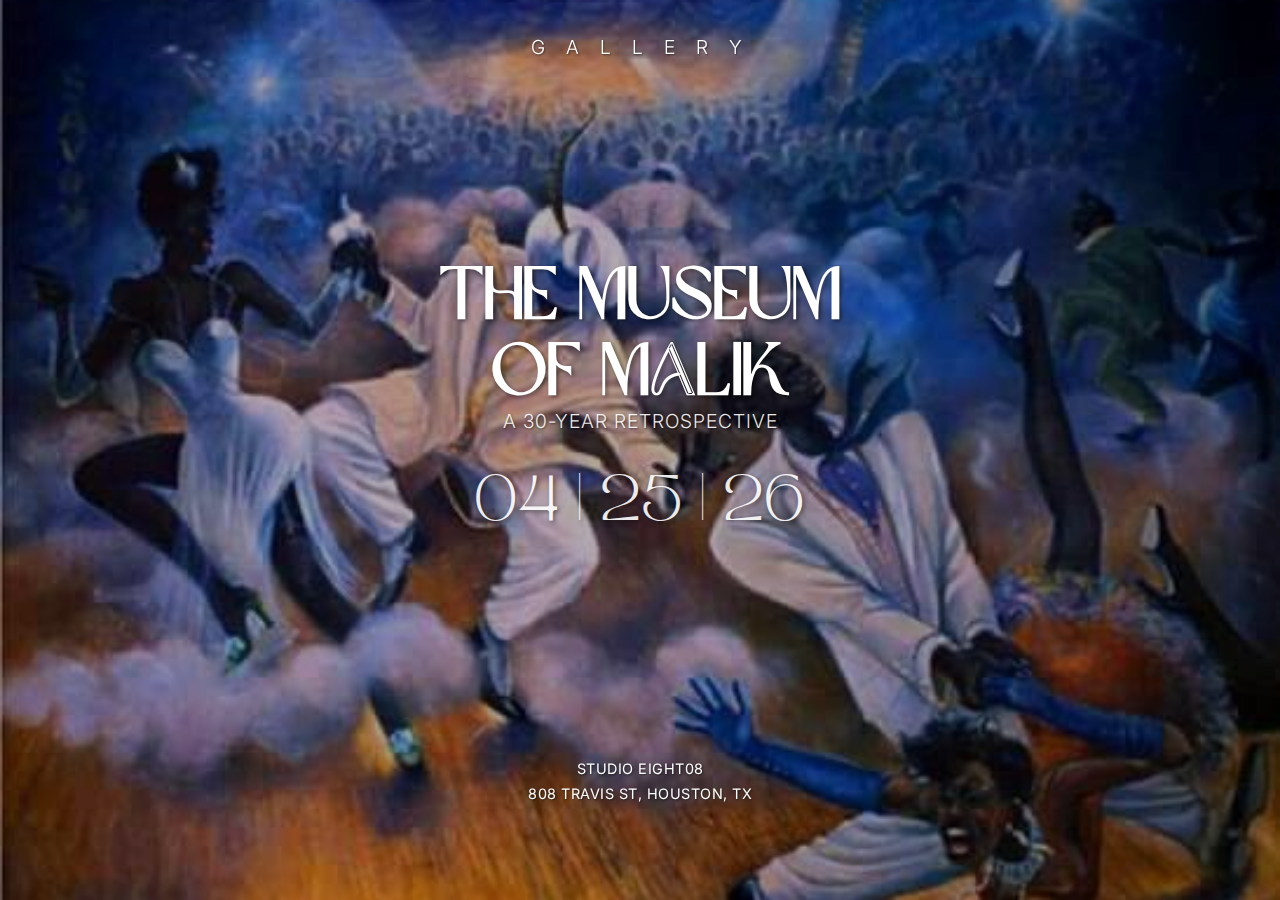
<file: index.html>
<!DOCTYPE html>
<html lang="en">
<head>
    <meta charset="UTF-8">
    <meta name="viewport" content="width=device-width, initial-scale=1.0">
    <title>Museum of Malik</title>
    
    <!-- Favicon -->
    <link rel="icon" type="image/png" href="images/favicon.png">
    <link rel="shortcut icon" href="images/favicon.png">
    
    <!-- Open Graph / Social Media Preview -->
    <meta property="og:type" content="website">
    <meta property="og:title" content="The Museum of Malik - A 30-Year Retrospective">
    <meta property="og:description" content="Join us for an intimate exhibition celebrating three decades of artistic journey. April 25, 2026 at Studio Eight08, Houston, TX.">
    <meta property="og:image" content="http://themuseumofmalik.com/images/ImagePreview.png">
    <meta property="og:image:width" content="1200">
    <meta property="og:image:height" content="630">
    <meta property="og:url" content="http://themuseumofmalik.com">
    <meta property="og:site_name" content="The Museum of Malik">
    
    <!-- Twitter Card -->
    <meta name="twitter:card" content="summary_large_image">
    <meta name="twitter:title" content="The Museum of Malik - A 30-Year Retrospective">
    <meta name="twitter:description" content="Join us for an intimate exhibition celebrating three decades of artistic journey. April 25, 2026 at Studio Eight08, Houston, TX.">
    <meta name="twitter:image" content="http://themuseumofmalik.com/images/ImagePreview.png">
    
    <!-- Additional Meta -->
    <meta name="description" content="The Museum of Malik - A 30-Year Retrospective. An intimate exhibition celebrating three decades of artistic journey. April 25, 2026 at Studio Eight08, Houston, TX.">
    <meta name="keywords" content="Museum of Malik, art exhibition, retrospective, Studio Eight08, Houston, contemporary art">
    <meta name="author" content="Studio Eight08">
    
    <!-- Fonts -->
    <link rel="preconnect" href="https://fonts.googleapis.com">
    <link rel="preconnect" href="https://fonts.gstatic.com" crossorigin>
    <link href="https://fonts.googleapis.com/css2?family=Inter:wght@300;400;500;600;700&display=swap" rel="stylesheet">
    <link rel="stylesheet" href="styles.css">
    <script>
        // Dynamic cache busting for CSS
        const cssLink = document.querySelector('link[href*="styles.css"]');
        if (cssLink) {
            cssLink.href = `styles.css?v=${Date.now()}`;
        }
    </script>
</head>
<body>
    <div class="background-overlay"></div>
    
    <header class="main-header">
        <div class="rsvp-link" id="galleryButton" onclick="window.location.href='gallery.html'">G A L L E R Y</div>
    </header>

    <main>
        <section id="home" class="hero">
            <div class="hero-content">
                <div class="content-wrapper">
                    <h1 class="museum-title">
                        <span class="title-line-1">The Museum</span>
                        <span class="title-line-2">of Malik</span>
                    </h1>
                    <div class="subtitle-date-group">
                        <p class="subtitle">A 30-Year Retrospective</p>
                        <p class="date">04 | 25 | 26</p>
                    </div>
                </div>
            </div>
        </section>
    </main>

    <footer class="footer">
        <a href="http://studioeight08.co/" target="_blank" class="footer-link">
            <span class="studio-name">STUDIO EIGHT08</span>
            <span class="studio-address">808 Travis St, Houston, TX</span>
        </a>
    </footer>

    <!-- RSVP Modal -->
    <div id="rsvpModal" class="modal">
        <div class="modal-content">
            <span class="close">&times;</span>
            <h2>RSVP</h2>
            <p class="modal-subtitle">One guest per invitation</p>
            <form id="rsvpForm" class="rsvp-form">
                <div class="form-group">
                    <label for="name">Name *</label>
                    <input type="text" id="name" name="name" autocomplete="name" required>
                </div>
                
                <div class="form-group">
                    <label for="email">Email *</label>
                    <input type="email" id="email" name="email" autocomplete="email" required>
                </div>
                
                <div class="form-group">
                    <label for="address">Address *</label>
                    <textarea id="address" name="address" rows="3" autocomplete="address-line1 address-line2 locality region postal-code country" required></textarea>
                </div>
                
                <div class="form-group">
                    <label for="phone">Phone Number</label>
                    <input type="tel" id="phone" name="phone" autocomplete="tel">
                </div>
                
                <button type="submit" class="submit-btn">Submit RSVP</button>
            </form>
            
            <!-- Calendar buttons (hidden by default) -->
            <div id="calendarButtons" class="calendar-section" style="display: none !important;">
                <h3>Add to Calendar</h3>
                <div class="calendar-buttons">
                    <button id="googleCalBtn" class="calendar-btn google-cal">
                        <svg width="16" height="16" viewBox="0 0 24 24" fill="currentColor">
                            <path d="M19.14,7.5h2.86v9h-2.86v-9z M16.29,7.5h2.86v9h-2.86v-9z M13.43,7.5h2.86v9h-2.86v-9z M10.57,7.5h2.86v9h-2.86v-9z M7.71,7.5h2.86v9h-2.86v-9z M4.86,7.5h2.86v9h-2.86v-9z M2,7.5h2.86v9h-2.86v-9z M2,19.5h20v2h-20v-2z M2,2v3.5h20v-3.5h-20z"/>
                        </svg>
                        Google Calendar
                    </button>
                    <button id="appleCalBtn" class="calendar-btn apple-cal">
                        <svg width="16" height="16" viewBox="0 0 24 24" fill="currentColor">
                            <path d="M18.71,19.5c0,0.83-0.67,1.5-1.5,1.5s-1.5-0.67-1.5-1.5s0.67-1.5,1.5-1.5S18.71,18.67,18.71,19.5z M8.79,19.5c0,0.83-0.67,1.5-1.5,1.5s-1.5-0.67-1.5-1.5s0.67-1.5,1.5-1.5S8.79,18.67,8.79,19.5z M17.21,4c-0.08,0-0.15,0-0.23,0c-0.18,0.01-0.32,0.16-0.32,0.34v14.16c0,0.18,0.14,0.33,0.32,0.34c0.08,0,0.15,0,0.23,0h4.29c0.41,0,0.75-0.34,0.75-0.75V4.75c0-0.41-0.34-0.75-0.75-0.75H17.21z M2.5,4C2.09,4,1.75,4.34,1.75,4.75v13.5c0,0.41,0.34,0.75,0.75,0.75h4.29c0.08,0,0.15,0,0.23,0c0.18-0.01,0.32-0.16,0.32-0.34V4.34c0-0.18-0.14-0.33-0.32-0.34C7.94,4,7.87,4,7.79,4H2.5z M9.5,4v15h5V4H9.5z"/>
                        </svg>
                        Apple Calendar
                    </button>
                </div>
            </div>
        </div>
    </div>

    <script>
        // Simple direct function to open RSVP modal
        function openRSVPModal() {
            console.log('🖱️ Opening RSVP modal');
            const modal = document.getElementById('rsvpModal');
            if (modal) {
                modal.style.display = 'block';
                document.body.style.overflow = 'hidden';
                console.log('✅ Modal opened');
            } else {
                console.error('❌ Modal not found');
            }
        }
    </script>

    <script src="script.js"></script>
</body>
</html>
</file>
<file: styles.css>
/* Custom Font */
@font-face {
    font-family: 'BrownSugar';
    src: url('Fonts/brown-sugar.ttf') format('truetype');
    font-weight: normal;
    font-style: normal;
    font-display: swap;
}

@font-face {
    font-family: 'TanMonCheri';
    src: url('Fonts/tan-mon-cheri.ttf') format('truetype');
    font-weight: normal;
    font-style: normal;
    font-display: swap;
}

/* Reset and Base Styles */
* {
    margin: 0;
    padding: 0;
    box-sizing: border-box;
}

/* Animation Keyframes */
@keyframes fadeInUpSlow {
    from {
        opacity: 0;
        transform: translateY(30px);
    }
    to {
        opacity: 1;
        transform: translateY(0);
    }
}

@keyframes fadeInDelayed {
    0%, 60% {
        opacity: 0;
        transform: translateY(20px);
    }
    100% {
        opacity: 1;
        transform: translateY(0);
    }
}

body {
    font-family: 'Inter', -apple-system, BlinkMacSystemFont, 'Segoe UI', sans-serif;
    line-height: 1.6;
    color: #333;
    overflow-x: hidden;
    overflow-y: auto;
}

/* Header */
.main-header {
    position: fixed;
    top: 0;
    left: 0;
    width: 100%;
    padding: 2rem 0;
    z-index: 1001;
    text-align: center;
    animation: fadeInDelayed 4s ease-out both;
}

.rsvp-link {
    font-family: 'Inter', sans-serif;
    font-size: 1.2rem;
    color: white;
    text-shadow: 1px 1px 2px rgba(0, 0, 0, 0.5);
    letter-spacing: 8px;
    text-transform: uppercase;
    cursor: pointer;
    transition: opacity 0.3s ease;
    font-weight: 300;
}

.rsvp-link:hover {
    opacity: 0.8;
}

/* Hero Section */
.hero {
    min-height: 100vh;
    min-height: 100dvh; /* Dynamic viewport height for mobile */
    width: 100vw;
    background: url('images/MOMBG.jpg?v=2');
    background-size: cover;
    background-position: center;
    background-repeat: no-repeat;
    display: flex;
    flex-direction: column;
    justify-content: center;
    align-items: center;
    text-align: center;
    color: white;
    position: relative;
    padding: 8rem 2rem 12rem;
}

.hero-content {
    position: relative;
    z-index: 1;
    max-width: 800px;
    padding: 0 2rem;
    display: flex;
    flex-direction: column;
    gap: 0.5rem;
    justify-content: center;
    align-items: center;
    animation: fadeInUpSlow 2s ease-out;
}

.content-wrapper {
    display: flex;
    flex-direction: column;
    align-items: center;
    width: fit-content;
}

.subtitle-date-group {
    display: flex;
    flex-direction: column;
    align-items: center;
    gap: 0.1rem;
    width: min-content;
    min-width: 0;
}

.museum-title {
    font-family: 'BrownSugar', cursive, sans-serif;
    font-size: 4.5rem;
    color: white;
    text-shadow: 2px 2px 4px rgba(0, 0, 0, 0.5);
    margin: 0 0 0.2rem 0;
    line-height: 0.9;
    display: flex;
    flex-direction: column;
    align-items: center;
    text-align: center;
    width: min-content;
    min-width: 0;
}

.title-line-1,
.title-line-2 {
    display: block;
    white-space: nowrap;
}

.title-line-1 {
    margin-bottom: 0.1em;
}

.title-line-2 {
    margin-top: 0.05em;
}

.subtitle {
    font-family: 'Inter', sans-serif;
    font-size: 1rem;
    color: white;
    text-shadow: 1px 1px 2px rgba(0, 0, 0, 0.5);
    margin: 0;
    font-weight: 300;
    letter-spacing: 1px;
    text-transform: uppercase;
    white-space: nowrap;
    text-align: center;
    overflow: hidden;
    max-width: 100%;
    width: 100%;
}

p.date {
    font-family: 'TanMonCheri', cursive, sans-serif !important;
    font-size: 2.8rem !important;
    color: white;
    text-shadow: 2px 2px 4px rgba(0, 0, 0, 0.5);
    margin: 0;
    letter-spacing: 2px;
    white-space: nowrap;
    text-align: center;
    max-width: 100%;
    width: 100%;
}

/* Footer */
.footer {
    position: fixed;
    bottom: 6rem;
    left: 0;
    right: 0;
    z-index: 1000;
    text-align: center;
    width: 100%;
    animation: fadeInDelayed 3.5s ease-out both;
}

.footer-link {
    font-family: 'Inter', sans-serif;
    font-size: 0.9rem;
    color: white;
    text-decoration: none;
    text-shadow: 1px 1px 2px rgba(0, 0, 0, 0.5);
    line-height: 1.4;
    font-weight: 400;
    letter-spacing: 0.5px;
    transition: opacity 0.3s ease;
    text-transform: uppercase;
    display: flex;
    flex-direction: column;
    align-items: center;
}

.studio-name {
    display: block;
    margin-bottom: 0.3rem;
}

.studio-address {
    display: block;
    white-space: nowrap;
}

.footer-link:hover {
    opacity: 0.8;
}

/* Modal Styles */
.modal {
    display: none;
    position: fixed;
    z-index: 2000;
    left: 0;
    top: 0;
    width: 100%;
    height: 100%;
    background-color: rgba(0, 0, 0, 0.8);
    backdrop-filter: blur(5px);
}

.modal-content {
    background-color: white;
    margin: 5% auto;
    padding: 3rem;
    border-radius: 10px;
    width: 90%;
    max-width: 500px;
    position: relative;
    box-shadow: 0 10px 30px rgba(0, 0, 0, 0.3);
}

.close {
    color: #aaa;
    float: right;
    font-size: 2rem;
    font-weight: bold;
    cursor: pointer;
    position: absolute;
    right: 1rem;
    top: 1rem;
}

.close:hover,
.close:focus {
    color: #000;
}

.modal h2 {
    font-family: 'BrownSugar', cursive, sans-serif;
    font-size: 2.5rem;
    color: #2c3e50;
    text-align: center;
    margin-bottom: 0.5rem;
}

.modal-subtitle {
    text-align: center;
    color: #666;
    margin-bottom: 2rem;
    font-style: italic;
}

.rsvp-form {
    display: flex;
    flex-direction: column;
    gap: 1.5rem;
}

.form-group {
    display: flex;
    flex-direction: column;
}

.form-group label {
    font-family: 'Inter', sans-serif;
    font-weight: 500;
    color: #2c3e50;
    margin-bottom: 0.5rem;
    text-transform: uppercase;
    letter-spacing: 1px;
    font-size: 0.9rem;
}

.form-group input,
.form-group textarea {
    padding: 1rem;
    border: 2px solid #e1e8ed;
    border-radius: 5px;
    font-size: 1rem;
    font-family: 'Inter', sans-serif;
    transition: border-color 0.3s ease;
}

.form-group input:focus,
.form-group textarea:focus {
    outline: none;
    border-color: #3498db;
}

.submit-btn {
    background: #2c3e50;
    color: white;
    border: none;
    padding: 1rem 2rem;
    font-size: 1.1rem;
    border-radius: 5px;
    cursor: pointer;
    transition: background 0.3s ease;
    font-family: 'Inter', sans-serif;
    font-weight: 500;
    text-transform: uppercase;
    letter-spacing: 1px;
    margin-top: 1rem;
}

.submit-btn:hover {
    background: #34495e;
}

.hero::before {
    content: '';
    position: absolute;
    top: 0;
    left: 0;
    right: 0;
    bottom: 0;
    background: rgba(0, 0, 0, 0.3);
}

.hero-content {
    position: relative;
    z-index: 1;
    max-width: 600px;
    padding: 0 2rem;
    animation: fadeInUp 1s ease;
}

.hero h2 {
    font-size: 3rem;
    margin-bottom: 1rem;
    font-weight: 300;
}

.hero p {
    font-size: 1.2rem;
    margin-bottom: 2rem;
    opacity: 0.9;
}

.cta-button {
    background: #3498db;
    color: white;
    border: none;
    padding: 12px 30px;
    font-size: 1.1rem;
    border-radius: 30px;
    cursor: pointer;
    transition: all 0.3s ease;
    text-transform: uppercase;
    letter-spacing: 1px;
}

.cta-button:hover {
    background: #2980b9;
    transform: translateY(-2px);
    box-shadow: 0 5px 15px rgba(52, 152, 219, 0.4);
}

/* Animations */
@keyframes fadeInUp {
    from {
        opacity: 0;
        transform: translateY(30px);
    }
    to {
        opacity: 1;
        transform: translateY(0);
    }
}

/* Responsive Design */
@media screen and (max-width: 1024px) {
    .hero {
        padding: 6rem 2rem 10rem;
    }
}

@media screen and (max-width: 768px) {
    .hero {
        padding: 6rem 1rem 8rem;
    }
    
    .hero-content {
        gap: 0.4rem;
    }
    
    .subtitle-date-group {
        gap: 0.08rem;
    }
    
    .museum-title {
        font-size: 3rem;
    }
    
    .subtitle {
        font-size: 0.8rem;
        letter-spacing: 0px;
    }
    
    p.date {
        font-size: 2.2rem !important;
        letter-spacing: 1px;
    }
    
    .footer-link {
        font-size: 0.8rem;
    }
    
    .main-header {
        padding: 1.5rem 0;
    }
}

@media screen and (max-width: 480px) {
    .hero {
        padding: 5rem 1rem 6rem;
    }
    
    .hero-content {
        gap: 0.3rem;
    }
    
    .subtitle-date-group {
        gap: 0.06rem;
    }
    
    .museum-title {
        font-size: 2.8rem;
    }
    
    .subtitle {
        font-size: 0.7rem;
        letter-spacing: 0px;
    }
    
    p.date {
        font-size: 2rem !important;
        letter-spacing: 0px;
    }
    
    .main-header {
        padding: 1rem 0;
    }
}

@media screen and (max-width: 375px) {
    .hero {
        padding: 4rem 1rem 5rem;
    }
    
    .hero-content {
        gap: 0.2rem;
    }
    
    .subtitle-date-group {
        gap: 0.04rem;
    }
    
    .museum-title {
        font-size: 2.6rem;
        line-height: 0.8;
    }
    
    .subtitle {
        font-size: 0.6rem;
        letter-spacing: 0px;
    }
    
    p.date {
        font-size: 1.8rem !important;
        letter-spacing: 0px;
    }
    
    .main-header {
        padding: 0.8rem 0;
    }
    
    .rsvp-link {
        font-size: 1rem;
        letter-spacing: 6px;
    }
}

/* iPhone SE specific (375x667) */
@media screen and (max-width: 375px) and (max-height: 667px) {
    .hero {
        padding: 3rem 1rem 4rem;
    }
    
    .hero-content {
        gap: 0.15rem;
    }
    
    .subtitle-date-group {
        gap: 0.02rem;
    }
    
    p.date {
        font-size: 1.6rem !important;
        letter-spacing: 0px;
    }
    
    .museum-title {
        font-size: 2.4rem;
    }
    
    .subtitle {
        font-size: 0.55rem;
        letter-spacing: 0px;
    }
}

/* Additional media queries for viewport height */
@media screen and (min-height: 900px) {
    .footer {
        bottom: 6rem;
    }
}

@media screen and (max-height: 600px) {
    .footer {
        bottom: 18rem;
    }
    
    p.date {
        font-size: 3rem !important;
        margin-bottom: 1rem;
    }
}

@media screen and (max-height: 500px) {
    .footer {
        bottom: 20rem;
    }
    
    p.date {
        font-size: 2.5rem !important;
        margin-bottom: 0.5rem;
    }
    
    .museum-title {
        font-size: 2.5rem;
    }
    
    .subtitle {
        font-size: 0.8rem;
        letter-spacing: 1px;
    }
}
</file>
